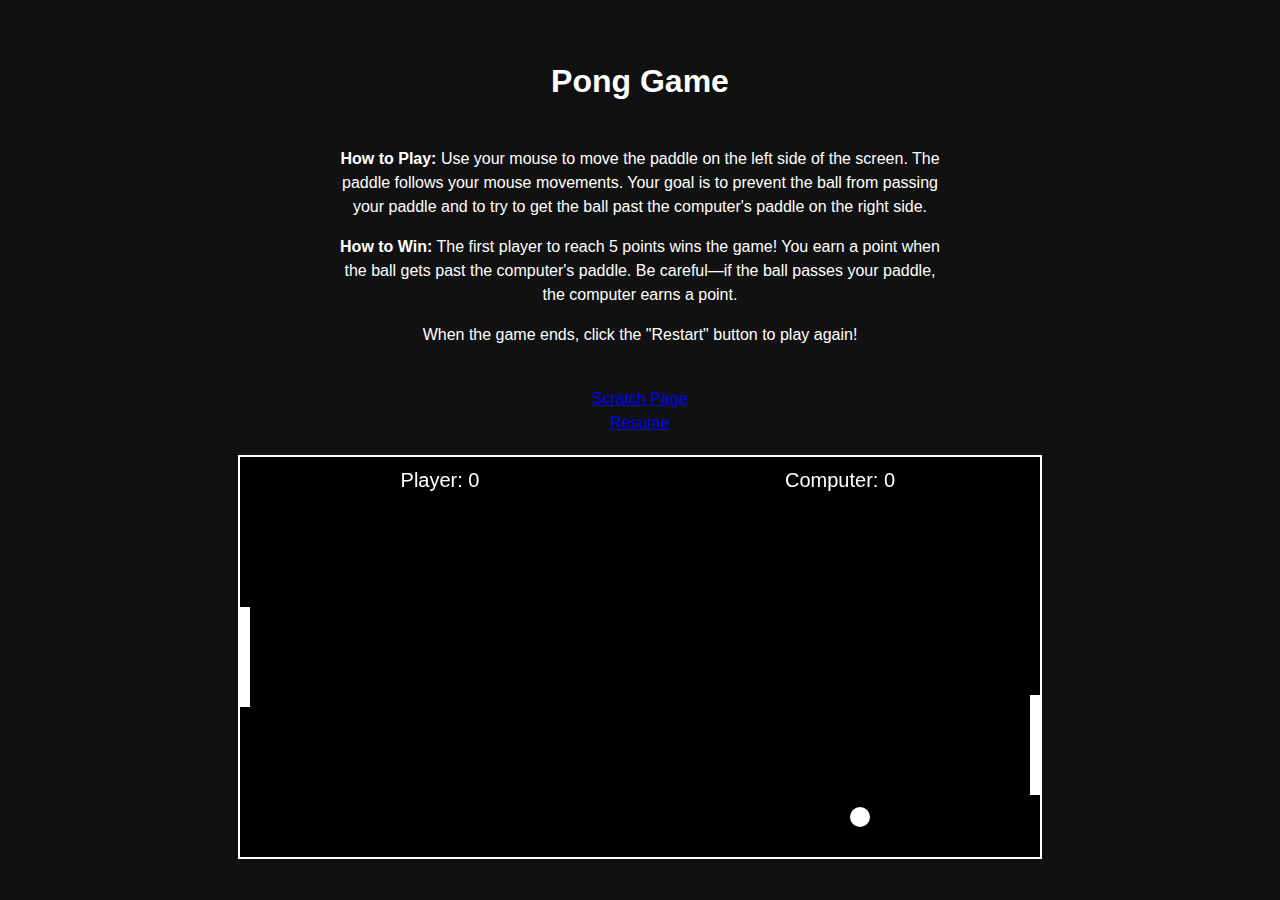
<file: html/aiwebapp.html>
<!DOCTYPE html>
<html lang="en">
<head>
  <meta charset="UTF-8">
  <meta name="viewport" content="width=device-width, initial-scale=1.0">
  <title>Pong Game</title>
  <style>
    body {
      margin: 0;
      font-family: Arial, sans-serif;
      display: flex;
      flex-direction: column;
      align-items: center;
      justify-content: center;
      height: 100vh;
      background-color: #111;
      color: white;
      text-align: center;
    }
    canvas {
      border: 2px solid #fff;
      background-color: #000;
      margin-top: 10px;
    }
    #restart {
      margin-top: 10px;
      padding: 10px 20px;
      font-size: 16px;
      color: #111;
      background-color: white;
      border: none;
      cursor: pointer;
    }
    #restart:active {
      background-color: #ccc;
    }
    #instructions {
      max-width: 600px;
      margin: 10px 0;
      line-height: 1.5;
    }
  </style>
</head>
<body>
  <h1>Pong Game</h1>
  <div id="instructions">
    <p><strong>How to Play:</strong> Use your mouse to move the paddle on the left side of the screen. The paddle follows your mouse movements. Your goal is to prevent the ball from passing your paddle and to try to get the ball past the computer's paddle on the right side.</p>
    <p><strong>How to Win:</strong> The first player to reach 5 points wins the game! You earn a point when the ball gets past the computer's paddle. Be careful—if the ball passes your paddle, the computer earns a point.</p>
    <p>When the game ends, click the "Restart" button to play again!</p>
    <br> <a href="scratch.html">Scratch Page</a>
    <br> <a href="../index.html">Resume</a>
  </div>
  <canvas id="gameCanvas" width="800" height="400"></canvas>
  <button id="restart" style="display: none;">Restart</button>

  <script>
    const canvas = document.getElementById("gameCanvas");
    const ctx = canvas.getContext("2d");
    const restartButton = document.getElementById("restart");

    const paddleWidth = 10;
    const paddleHeight = 100;
    const ballSize = 10;
    const winningScore = 5;

    let playerY, computerY, ballX, ballY, ballSpeedX, ballSpeedY, isGameOver, playerScore, computerScore;

    function resetGame() {
      playerY = canvas.height / 2 - paddleHeight / 2;
      computerY = canvas.height / 2 - paddleHeight / 2;
      ballX = canvas.width / 2;
      ballY = canvas.height / 2;
      ballSpeedX = 5;
      ballSpeedY = 5;
      isGameOver = false;
      playerScore = 0;
      computerScore = 0;
      restartButton.style.display = "none";
    }

    function drawPaddle(x, y) {
      ctx.fillStyle = "white";
      ctx.fillRect(x, y, paddleWidth, paddleHeight);
    }

    function drawBall() {
      ctx.fillStyle = "white";
      ctx.beginPath();
      ctx.arc(ballX, ballY, ballSize, 0, Math.PI * 2);
      ctx.fill();
    }

    function drawScores() {
      ctx.fillStyle = "white";
      ctx.font = "20px Arial";
      ctx.textAlign = "center";
      ctx.fillText(`Player: ${playerScore}`, canvas.width / 4, 30);
      ctx.fillText(`Computer: ${computerScore}`, (canvas.width / 4) * 3, 30);
    }

    function moveComputerPaddle() {
      if (computerY + paddleHeight / 2 < ballY) {
        computerY += 2; // Slower speed for the computer paddle
      } else if (computerY + paddleHeight / 2 > ballY) {
        computerY -= 2; // Slower speed for the computer paddle
      }
    }

    function detectCollision() {
      // Player paddle collision
      if (
        ballX - ballSize <= paddleWidth &&
        ballY >= playerY &&
        ballY <= playerY + paddleHeight
      ) {
        ballSpeedX = -ballSpeedX;
      }

      // Computer paddle collision
      if (
        ballX + ballSize >= canvas.width - paddleWidth &&
        ballY >= computerY &&
        ballY <= computerY + paddleHeight
      ) {
        ballSpeedX = -ballSpeedX;
      }

      // Top and bottom wall collision
      if (ballY - ballSize <= 0 || ballY + ballSize >= canvas.height) {
        ballSpeedY = -ballSpeedY;
      }
    }

    function checkGameOver() {
      // Ball goes past player
      if (ballX - ballSize <= 0) {
        computerScore++;
        resetBall();
      }

      // Ball goes past computer
      if (ballX + ballSize >= canvas.width) {
        playerScore++;
        resetBall();
      }

      if (playerScore >= winningScore || computerScore >= winningScore) {
        isGameOver = true;
        restartButton.style.display = "block";
      }
    }

    function resetBall() {
      ballX = canvas.width / 2;
      ballY = canvas.height / 2;
      ballSpeedX = 5 * (Math.random() > 0.5 ? 1 : -1);
      ballSpeedY = 5 * (Math.random() > 0.5 ? 1 : -1);
    }

    function updateGame() {
      if (!isGameOver) {
        ballX += ballSpeedX;
        ballY += ballSpeedY;
        detectCollision();
        moveComputerPaddle();
        checkGameOver();
      }
    }

    function drawGame() {
      ctx.clearRect(0, 0, canvas.width, canvas.height);

      // Draw paddles, ball, and scores
      drawPaddle(0, playerY);
      drawPaddle(canvas.width - paddleWidth, computerY);
      drawBall();
      drawScores();

      // Show winning message if needed
      if (isGameOver) {
        ctx.fillStyle = "white";
        ctx.font = "24px Arial";
        ctx.textAlign = "center";
        const winner = playerScore >= winningScore ? "Player" : "Computer";
        ctx.fillText(`${winner} Wins! Press Restart to Play Again`, canvas.width / 2, canvas.height / 2);
      }
    }

    function gameLoop() {
      updateGame();
      drawGame();
      requestAnimationFrame(gameLoop);
    }

    document.addEventListener("mousemove", (event) => {
      const canvasRect = canvas.getBoundingClientRect();
      playerY = event.clientY - canvasRect.top - paddleHeight / 2;
      if (playerY < 0) playerY = 0;
      if (playerY + paddleHeight > canvas.height) playerY = canvas.height - paddleHeight;
    });

    restartButton.addEventListener("click", resetGame);

    resetGame();
    gameLoop();
  </script>
</body>
</html>
</file>
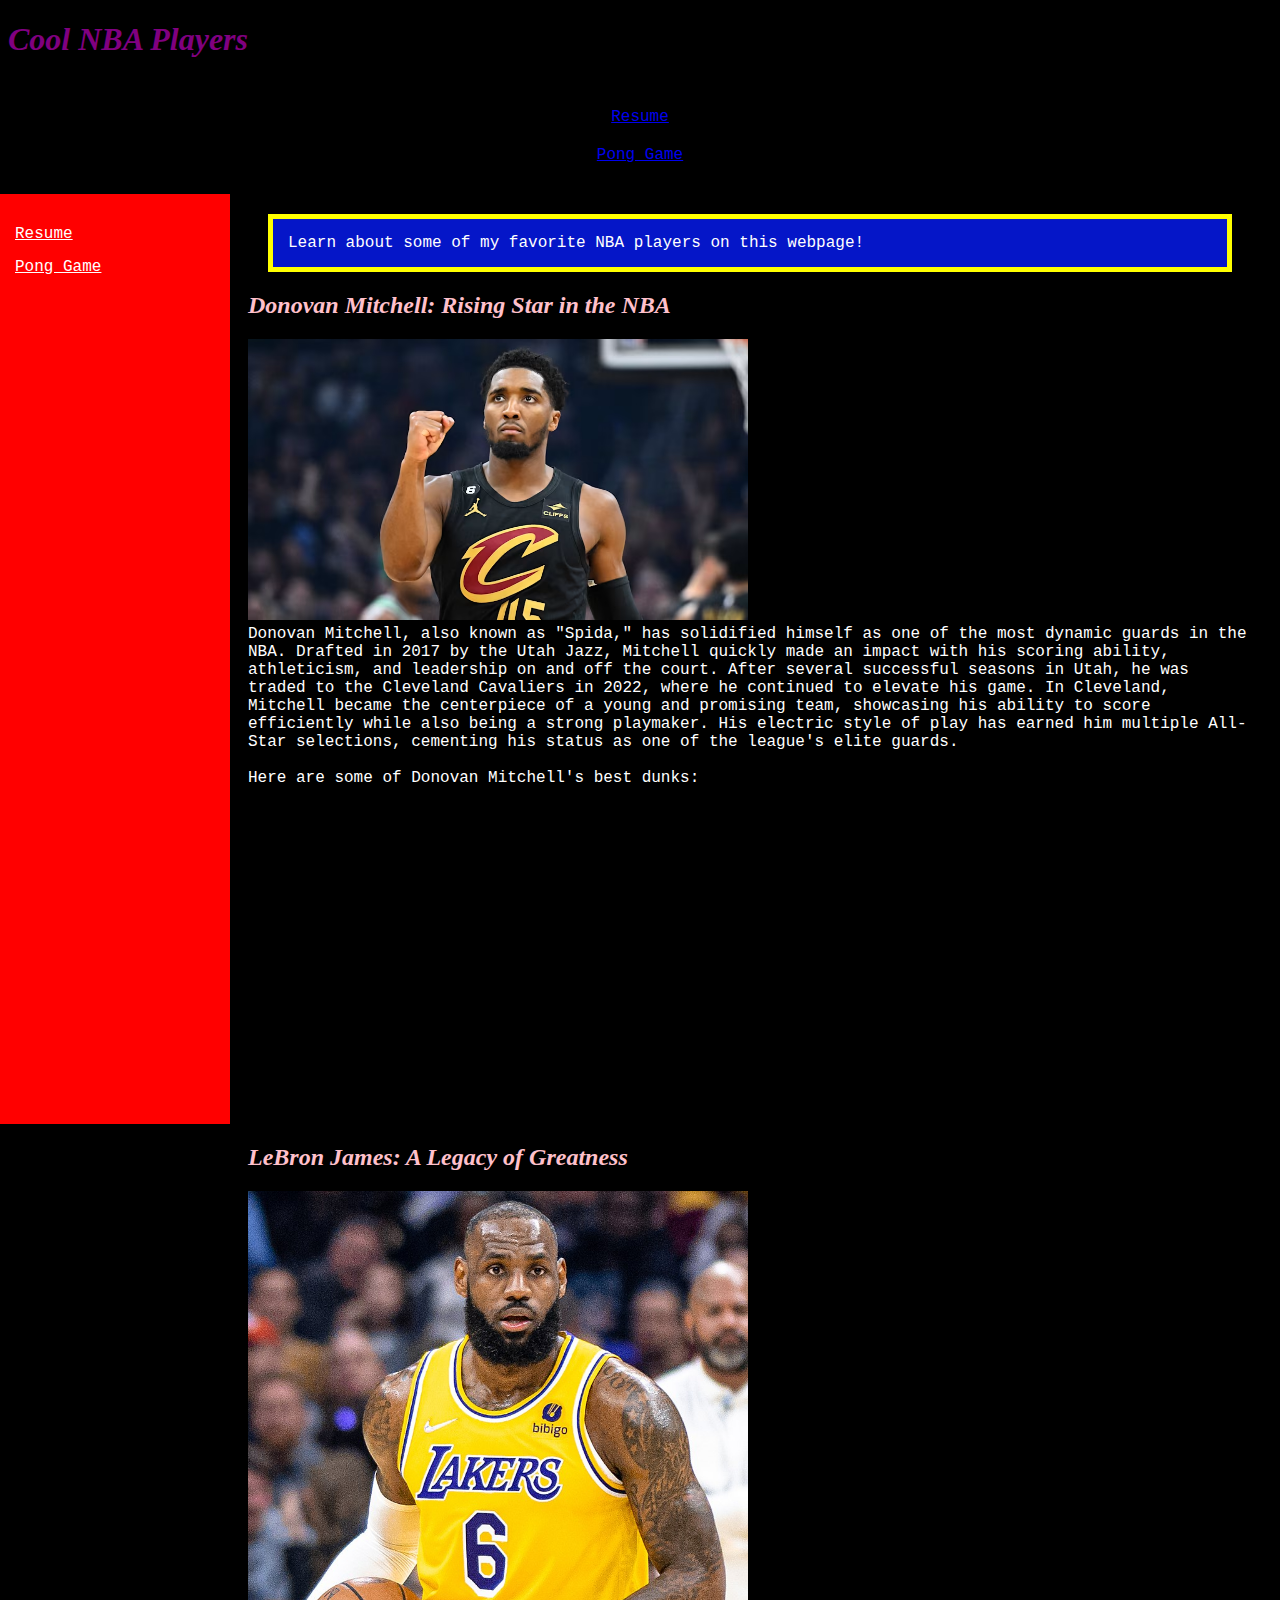
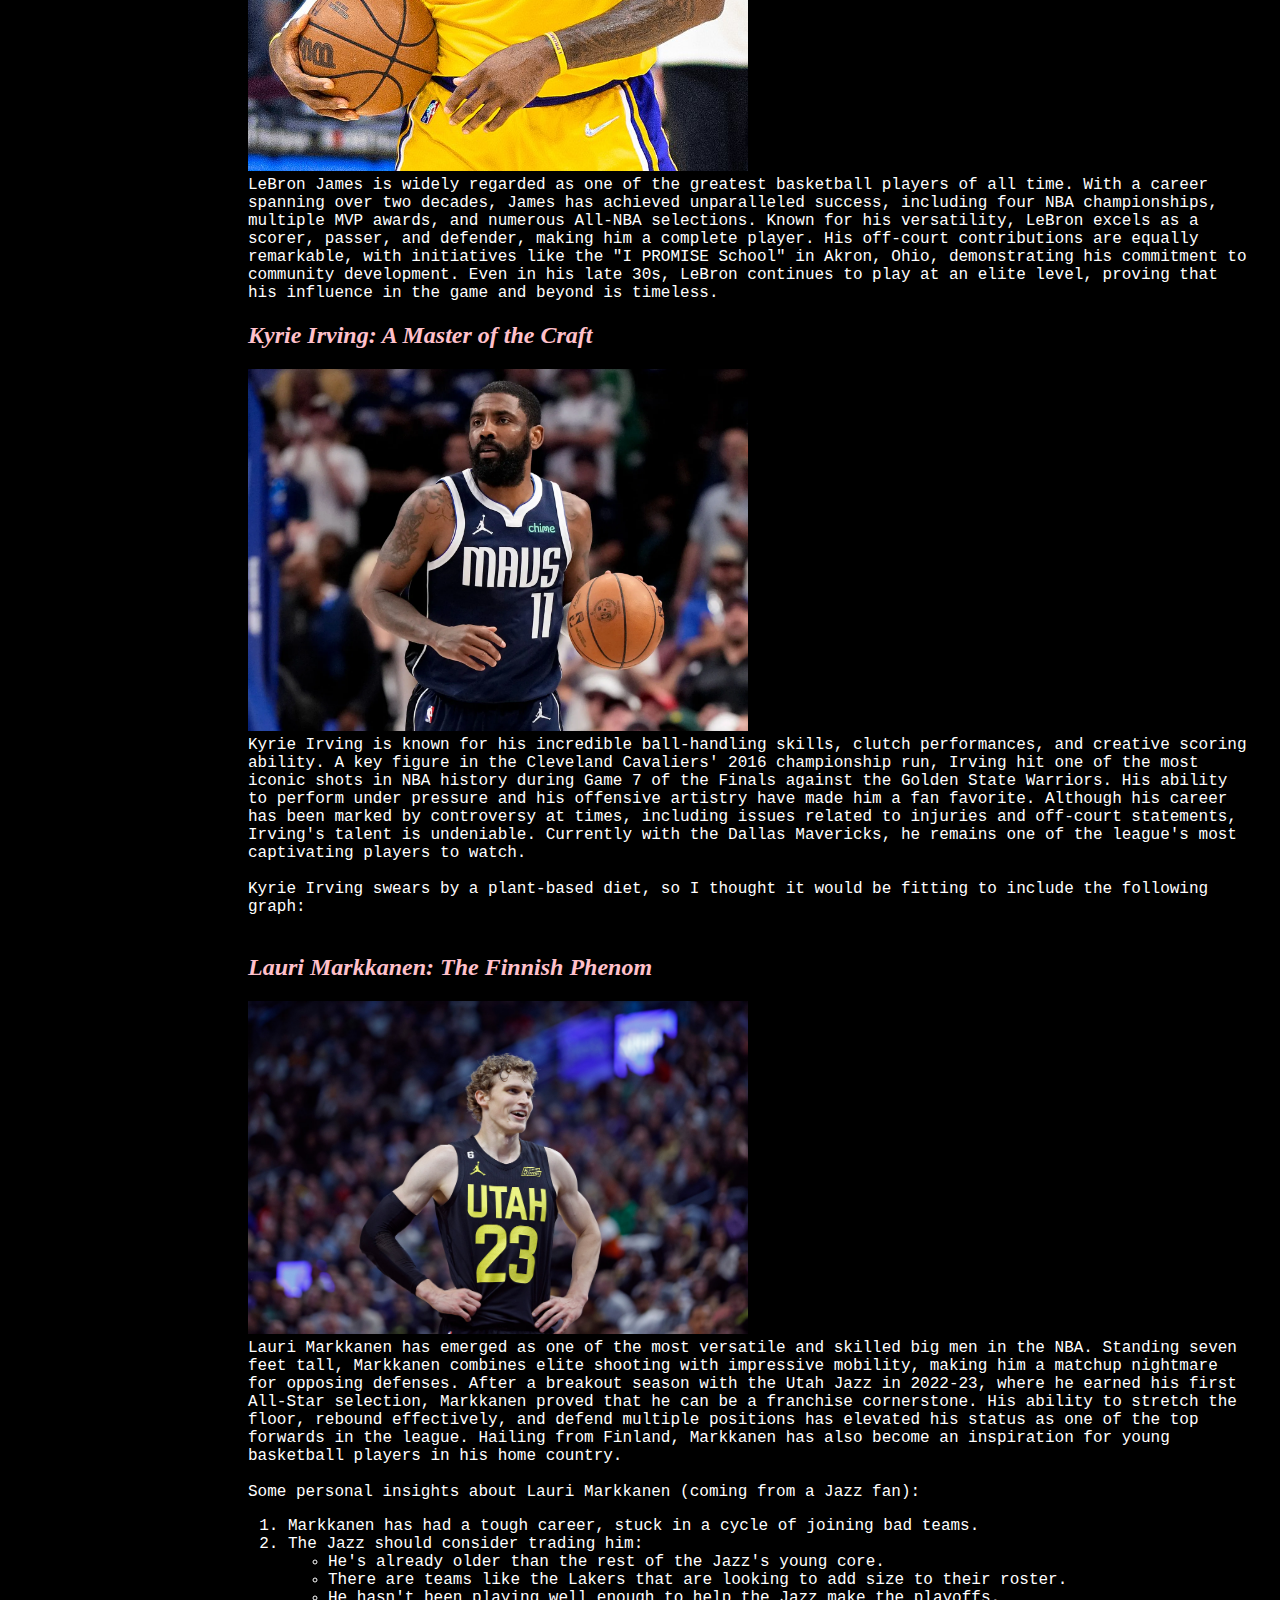
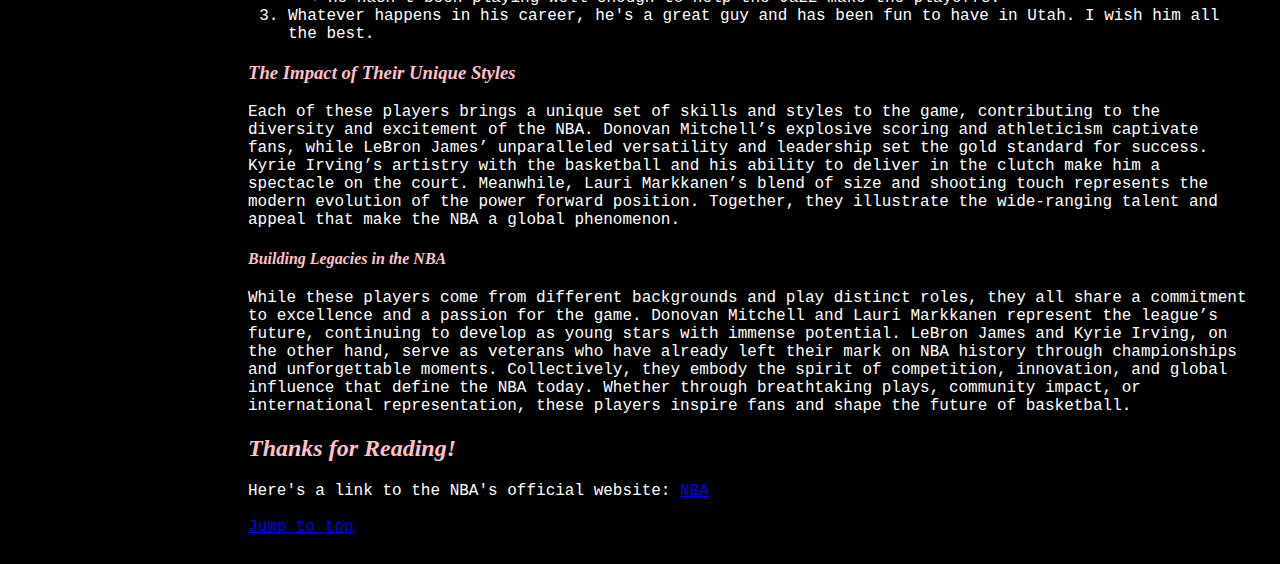
<file: html/scratch.html>
<!DOCTYPE html>
<html lang="en">

<head>
    <meta charset="UTF-8">
    <meta name="viewport" content="width=, initial-scale=1.0">
    <title>Document</title>
    <link rel="stylesheet" href="../css/basketballpage.css">
</head>

<body>


    <h1 id="top" style = "color: purple">Cool NBA Players</h1> <br>

    <div class="navbar">
        <a href="../index.html">Resume</a>
    </div>

    <div class="navbar">
        <a href="../html/aiwebapp.html">Pong Game</a>
    </div>


</div>
<div class="main-content">

<div class="sidebar">
<ul>
<li><a href="../index.html">Resume</a> </li>
</ul>
</div>



<div class="sidebar">
    <ul><li><a href="../index.html">Resume</a> </li>
    <li><a href="../html/aiwebapp.html">Pong Game</a> </li>
    </ul>
    </div>



<div class="box-model">
Learn about some of my favorite NBA players on this webpage!
</div>

    <h2>Donovan Mitchell: Rising Star in the NBA</h2>
<img src="../images/donovan foto.avif" width="500"> <br>
    Donovan Mitchell, also known as "Spida," has solidified himself as one of the most dynamic guards in the NBA.
    Drafted in 2017 by the Utah Jazz, Mitchell quickly made an impact with his scoring ability, athleticism, and
    leadership on and off the court. After several successful seasons in Utah, he was traded to the Cleveland Cavaliers
    in 2022, where he continued to elevate his game. In Cleveland, Mitchell became the centerpiece of a young and
    promising team, showcasing his ability to score efficiently while also being a strong playmaker. His electric style
    of play has earned him multiple All-Star selections, cementing his status as one of the league's elite guards.
    <br> <br>
    Here are some of Donovan Mitchell's best dunks: 
    <br><br>
    <iframe width="560" height="315" src="https://www.youtube.com/embed/7Ot25BzNyds?si=fuDIhYBfJXzOreeH" title="YouTube video player" frameborder="0" allow="accelerometer; autoplay; clipboard-write; encrypted-media; gyroscope; picture-in-picture; web-share" referrerpolicy="strict-origin-when-cross-origin" allowfullscreen></iframe>
    
    <h2>LeBron James: A Legacy of Greatness</h2>
<img src="../images/lebron foto.jpg" width="500"> <br>
    LeBron James is widely regarded as one of the greatest basketball players of all time. With a career spanning over
    two decades, James has achieved unparalleled success, including four NBA championships, multiple MVP awards, and
    numerous All-NBA selections. Known for his versatility, LeBron excels as a scorer, passer, and defender, making him
    a complete player. His off-court contributions are equally remarkable, with initiatives like the "I PROMISE School"
    in Akron, Ohio, demonstrating his commitment to community development. Even in his late 30s, LeBron continues to
    play at an elite level, proving that his influence in the game and beyond is timeless.
    <br>
    <h2>Kyrie Irving: A Master of the Craft</h2>
<img src="../images/kyrie foto.webp" width="500"> <br>
    Kyrie Irving is known for his incredible ball-handling skills, clutch performances, and creative scoring ability. A
    key figure in the Cleveland Cavaliers' 2016 championship run, Irving hit one of the most iconic shots in NBA history
    during Game 7 of the Finals against the Golden State Warriors. His ability to perform under pressure and his
    offensive artistry have made him a fan favorite. Although his career has been marked by controversy at times,
    including issues related to injuries and off-court statements, Irving's talent is undeniable. Currently with the
    Dallas Mavericks, he remains one of the league's most captivating players to watch.
    <br><br>
    Kyrie Irving swears by a plant-based diet, so I thought it would be fitting to include the following graph: 
    <br> <br>
    <div class='tableauPlaceholder' id='viz1733333862944' style='position: relative'><noscript><a href='#'><img alt='Fruit ' src='https:&#47;&#47;public.tableau.com&#47;static&#47;images&#47;US&#47;USFruitConsumption&#47;Fruit&#47;1_rss.png' style='border: none' /></a></noscript><object class='tableauViz'  style='display:none;'><param name='host_url' value='https%3A%2F%2Fpublic.tableau.com%2F' /> <param name='embed_code_version' value='3' /> <param name='site_root' value='' /><param name='name' value='USFruitConsumption&#47;Fruit' /><param name='tabs' value='no' /><param name='toolbar' value='yes' /><param name='static_image' value='https:&#47;&#47;public.tableau.com&#47;static&#47;images&#47;US&#47;USFruitConsumption&#47;Fruit&#47;1.png' /> <param name='animate_transition' value='yes' /><param name='display_static_image' value='yes' /><param name='display_spinner' value='yes' /><param name='display_overlay' value='yes' /><param name='display_count' value='yes' /><param name='language' value='en-US' /></object></div>                <script type='text/javascript'>                    var divElement = document.getElementById('viz1733333862944');                    var vizElement = divElement.getElementsByTagName('object')[0];                    vizElement.style.width='900px';vizElement.style.height='752px';                    var scriptElement = document.createElement('script');                    scriptElement.src = 'https://public.tableau.com/javascripts/api/viz_v1.js';                    vizElement.parentNode.insertBefore(scriptElement, vizElement);                </script>

    <h2>Lauri Markkanen: The Finnish Phenom</h2>
<img src="../images/lauri foto.avif" width="500"> <br>
    Lauri Markkanen has emerged as one of the most versatile and skilled big men in the NBA. Standing seven feet tall,
    Markkanen combines elite shooting with impressive mobility, making him a matchup nightmare for opposing defenses.
    After a breakout season with the Utah Jazz in 2022-23, where he earned his first All-Star selection, Markkanen
    proved that he can be a franchise cornerstone. His ability to stretch the floor, rebound effectively, and defend
    multiple positions has elevated his status as one of the top forwards in the league. Hailing from Finland, Markkanen
    has also become an inspiration for young basketball players in his home country.
    <br> <br>
Some personal insights about Lauri Markkanen (coming from a Jazz fan): 
<ol>
    <li>Markkanen has had a tough career, stuck in a cycle of joining bad teams.</li>
    
    <li>The Jazz should consider trading him:</li><ul>
        <li>He's already older than the rest of the Jazz's young core.</li>
        <li>There are teams like the Lakers that are looking to add size to their roster.</li>
        <li>He hasn't been playing well enough to help the Jazz make the playoffs.</li>
    </ul>
    <li>Whatever happens in his career, he's a great guy and has been fun to have in Utah. I wish him all the best.</li>
</ol>

    <h3>The Impact of Their Unique Styles</h3>

    Each of these players brings a unique set of skills and styles to the game, contributing to the diversity and
    excitement of the NBA. Donovan Mitchell’s explosive scoring and athleticism captivate fans, while LeBron James’
    unparalleled versatility and leadership set the gold standard for success. Kyrie Irving’s artistry with the
    basketball and his ability to deliver in the clutch make him a spectacle on the court. Meanwhile, Lauri Markkanen’s
    blend of size and shooting touch represents the modern evolution of the power forward position. Together, they
    illustrate the wide-ranging talent and appeal that make the NBA a global phenomenon.
    <br>
    <h4>Building Legacies in the NBA</h4>

    While these players come from different backgrounds and play distinct roles, they all share a commitment to
    excellence and a passion for the game. Donovan Mitchell and Lauri Markkanen represent the league’s future,
    continuing to develop as young stars with immense potential. LeBron James and Kyrie Irving, on the other hand, serve
    as veterans who have already left their mark on NBA history through championships and unforgettable moments.
    Collectively, they embody the spirit of competition, innovation, and global influence that define the NBA today.
    Whether through breathtaking plays, community impact, or international representation, these players inspire fans
    and shape the future of basketball.
<br>

<h2>Thanks for Reading!</h2>

Here's a link to the NBA's official website: <a href="https://www.nba.com/">NBA</a>

<br><br>

<a href="#top">Jump to top</a>



</body>



</html>
</file>
<file: css/basketballpage.css>
body{
    background-color: black;
    color: white;
    font-family:'Courier New', Courier, monospace;
    
    }
    h1, h2, h3, h4, h5, h6{
        color: pink;
        font-family: Cambria, Cochin, Georgia, Times, 'Times New Roman', serif;
        font-style: italic;
    
    }
    
    .main-content{
    margin-left: 220px;
    padding: 20px;
    
    }
    
    
    .sidebar{
    background-color: red;
    width: 200px;
    height:100%;
    left:0%;
    padding:15px;
    position: fixed;
    
    
    }
    
    .sidebar{
    
    
    }
    
    .sidebar ul{
        list-style: none;
        padding:0;
    }
    
    .sidebar ul li{
        margin:15px 0;
    }
    
    .sidebar ul li a{
    color: white;
    text-decoration:underline;
    color: bl
    }
    
    .navbar{
        padding: 10px;
        display:flex;
    justify-content: space-around;
    align-items: center;
    color: white;
    }
    
    .box-model{
    padding: 15px;
    background-color: rgb(5, 22, 200);
    border:5px solid yellow;
    margin: 20px;
    }
</file>
